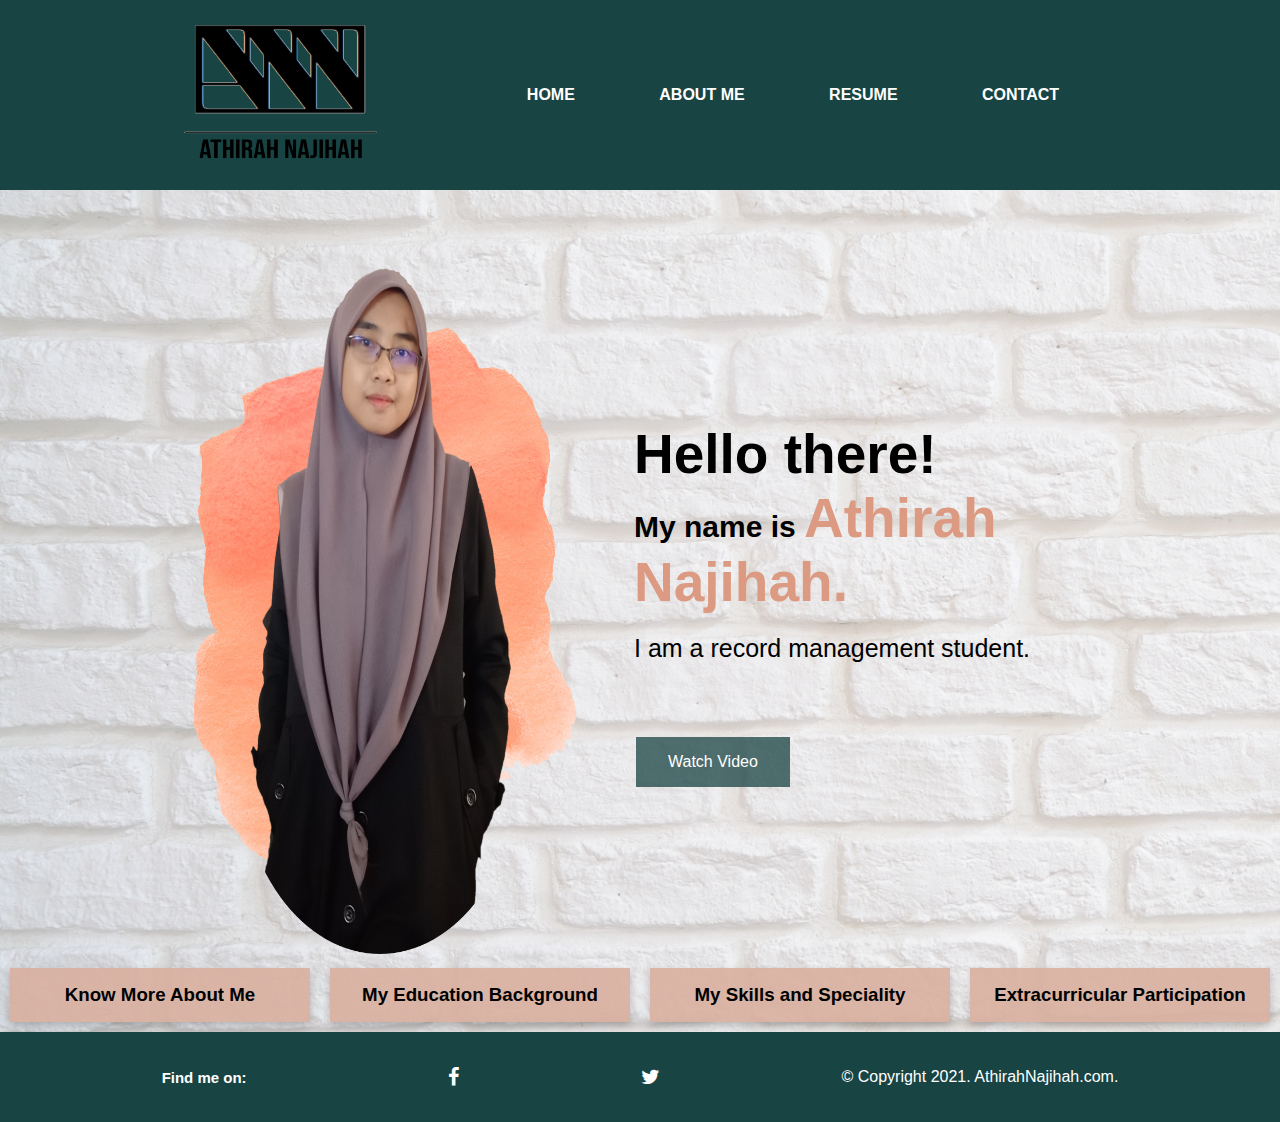
<file: index.html>
<!DOCTYPE html>
<html>
<head>
    <meta charset="UTF-8">
    <meta name="viewport" content="width=device-width, initial-scale=1.0">
    <title>Homepage</title>
    <link rel="stylesheet" href="style.css">
    <link rel="stylesheet" href="https://cdnjs.cloudflare.com/ajax/libs/font-awesome/4.6.3/css/font-awesome.min.css">
</head>
<body>
 <div class="bg">
    <header>
        <nav>
            <img src="images/Logo_website.png" class="Logo" width="200" height="150">
            <ul>
                <li><a href="index.html">HOME</a></li>
                <li><a href="about.html">ABOUT ME</a></li>
                <li class="dropdown">
                    <a href="javascript:void(0)" class="dropbtn">RESUME</a>
                    <div class="dropdown-content">
                        <a href="academic.html">Education</a>
                        <a href="skill.html">Skills</a>
                        <a href="extracurricular.html">Extracurricular</a>
                    </div>
                </li>
                <li><a href="contact.html">CONTACT</a></li>                
            </ul> 
        </nav>
    </header>
    <main class="hpmain">

        <section class="row">
            <article class="right-col">
                <img src="images/profilehp.png" class="hpimg"  width="500" height="700">
            </article>
            <article class="left-col">
                <h1>Hello there!</h1>
                <h3>My name is <span>Athirah Najihah.<span></h3>
                <p>I am a record management student.</p>
                <button class="btnwatch"><a href="https://youtu.be/SpU9rwJ-Yxw">Watch Video</button>
            </article>
        </section>

        <section class="row2">   
            <article class="col">
                <div class="card">
                    <h3><a href="about.html">Know More About Me</a></h3> 
                </div>
            </article>
            <article class="col">
                <div class="card">
                    <h3><a href="academic.html">My Education Background</a></h3>
                </div>
            </article>
            <article class="col">
                <div class="card">
                    <h3><a href="skill.html">My Skills and Speciality</a></h3>
                </div>
            </article>
            <article class="col">
                <div class="card">
                    <h3><a href="extracurricular.html">Extracurricular Participation</a></h3>   
                </div>
            </article>
        </section>
    </main>
</div>
    <footer class="footer">
        <h3>Find me on:</h3>
        <a href="https://www.facebook.com/athirahnajihah51"><i class="fa fa-facebook"></i></a>
        <a href="https://twitter.com/xann104"><i class="fa fa-twitter"></i></a>
        <p class="copyright"> &copy; Copyright 2021. AthirahNajihah.com.</p>
    </footer>
</body>
</html>
</file>
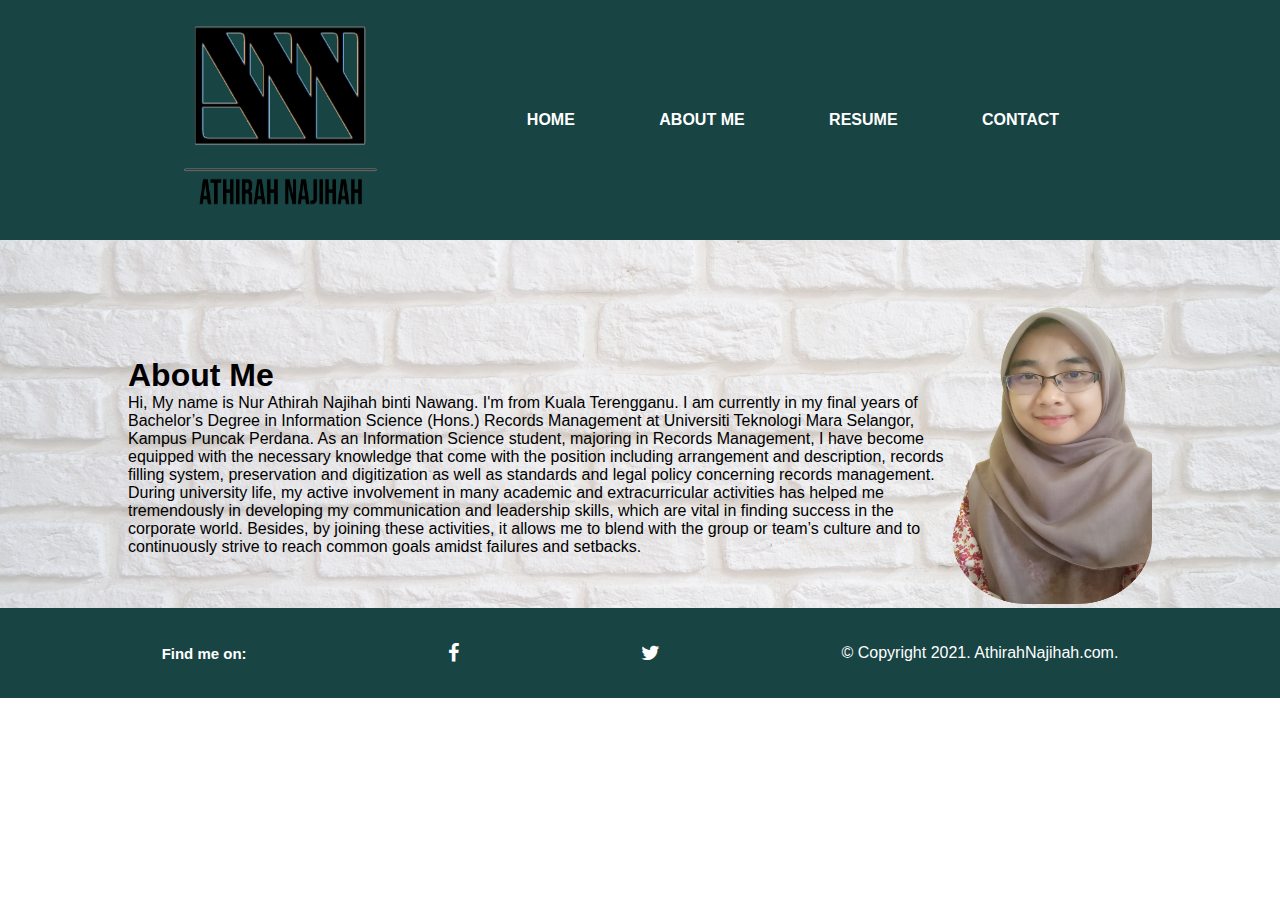
<file: about.html>
<!DOCTYPE html>
<html>
<head>
    <meta charset="UTF-8">
    <meta name="viewport" content="width=device-width, initial-scale=1.0">
    <title>About Me</title>
    <link rel="stylesheet" href="style.css">
    <link rel="stylesheet" href="https://cdnjs.cloudflare.com/ajax/libs/font-awesome/4.6.3/css/font-awesome.min.css">
</head>
<body>
    <div class="bg">
    <header>
        <nav class="navbar">
            <img src="images/Logo_website.png" alt="Logo" width="200" height="200">
            <ul class="navi-list">
                <li><a href="index.html">HOME</a></li>
                <li><a href="about.html">ABOUT ME</a></li>
                <li class="dropdown">
                    <a href="javascript:void(0)" class="dropbtn">RESUME</a>
                    <div class="dropdown-content">
                        <a href="academic.html">ACADEMIC BACKGROUND</a>
                        <a href="skill.html">SKILLS</a>
                        <a href="extracurricular.html">EXTRACURRICULAR</a>
                    </div>
                </li>
                <li><a href="contact.html">CONTACT</a></li>                
            </ul> 
        </nav>       
    </header>
    <section class="row-ab">
        <article class="right-col.ab">
            <h1>About Me</h1>
            <p>Hi, My name is Nur Athirah Najihah binti Nawang. I'm from Kuala Terengganu. I am currently in my final years of Bachelor’s Degree in Information Science (Hons.) Records Management at Universiti Teknologi Mara Selangor, Kampus Puncak Perdana. As an Information Science student, majoring in Records Management, I have become equipped with the necessary knowledge that come with the position including arrangement and description, records filling system, preservation and digitization as well as standards and legal policy concerning records management.</p>  
            <p>During university life, my active involvement in many academic and extracurricular activities has helped me tremendously in developing my communication and leadership skills, which are vital in finding success in the corporate world. Besides, by joining these activities, it allows me to blend with the group or team’s culture and to continuously strive to reach common goals amidst failures and setbacks.</p>
        </article>
        <article class="left-col.ab">
            <img src="images/aboutmeimg.png" alt="Athirah Najihah" width="200" height="300">
        </article>
    </section>
    </div>
    <footer class="footer">
        <h3>Find me on:</h3>
        <a href="https://www.facebook.com/athirahnajihah51"><i class="fa fa-facebook"></i></a>
        <a href="https://twitter.com/xann104"><i class="fa fa-twitter"></i></a>
        <p class="copyright"> &copy; Copyright 2021. AthirahNajihah.com.</p>
    </footer>
</body>
</html>
</file>
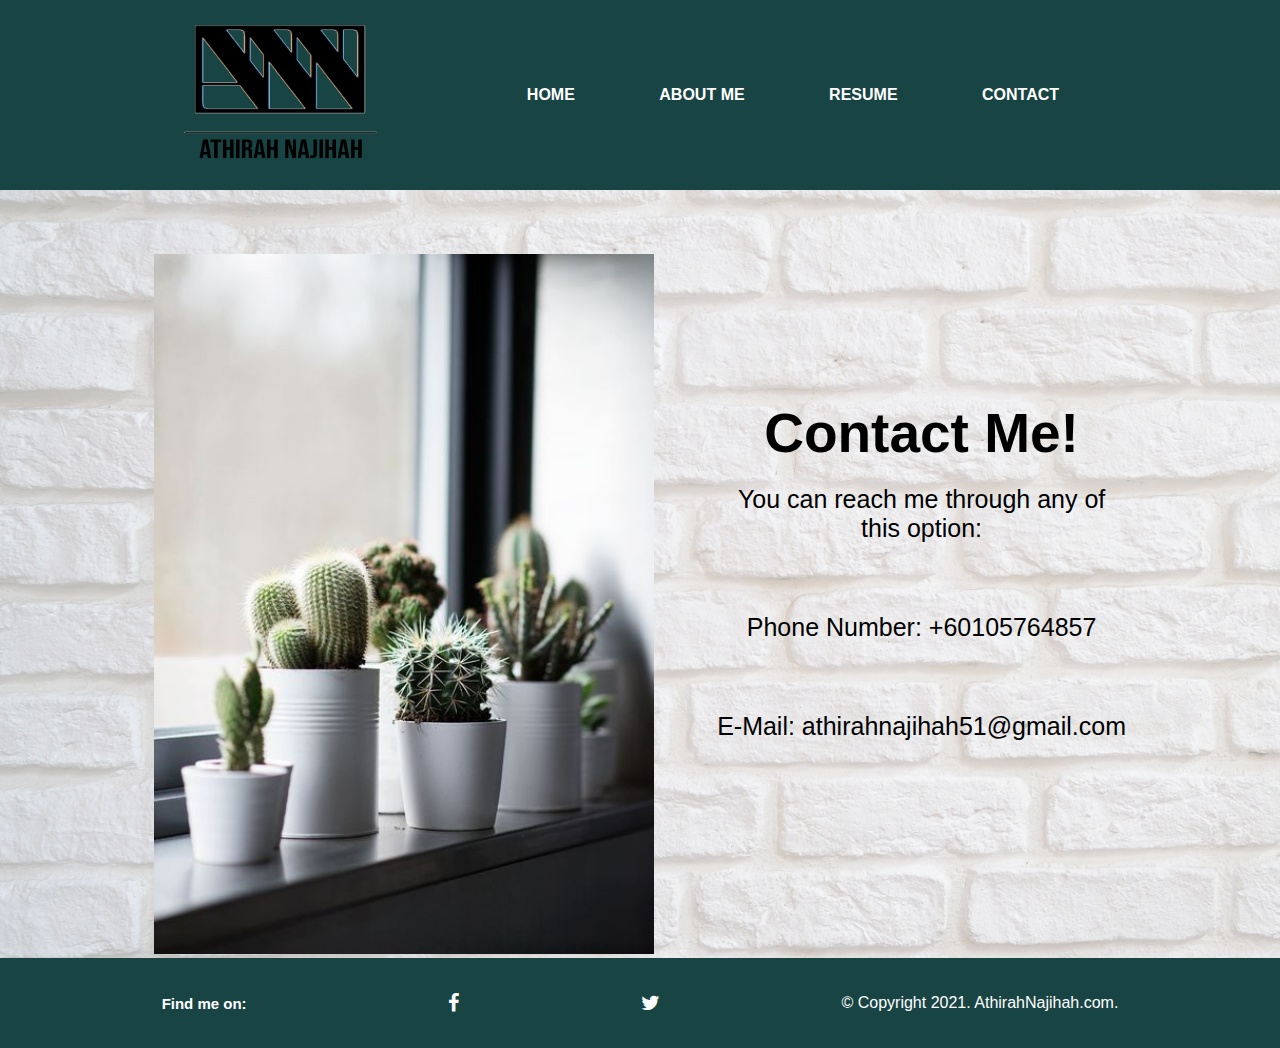
<file: contact.html>
<!DOCTYPE html>

<head>
    <meta charset="UTF-8">
    <meta name="viewport" content="width=device-width, initial-scale=1.0">
    <title>Contact</title>
    <link rel="stylesheet" href="style.css">
    <link rel="stylesheet" href="https://cdnjs.cloudflare.com/ajax/libs/font-awesome/4.6.3/css/font-awesome.min.css">
</head>

<body>
  <div class="bg">
    <header>
        <nav>
            <img src="images/Logo_website.png" class="Logo" width="200" height="150">
            <ul>
                <li><a href="index.html">HOME</a></li>
                <li><a href="about.html">ABOUT ME</a></li>
                <li class="dropdown">
                    <a href="javascript:void(0)" class="dropbtn">RESUME</a>
                    <div class="dropdown-content">
                        <a href="academic.html">Education</a>
                        <a href="skill.html">Skills</a>
                        <a href="extracurricular.html">Extracurricular</a>
                    </div>
                </li>
                <li><a href="contact.html">CONTACT</a></li>                
            </ul> 
        </nav>
    </header>


    <section class="row-contact">
      <article class="col-imgcont">
        <img src="images/imgcactus.jpg" class="imgcactus"  width="500" height="700">
      </article>
      <article class="col-cont">
        <h2 align="center">Contact Me!</h2>
        <p align="center">You can reach me through any of this option:</p>
          <div class="col-contact">
            <p align="center">Phone Number: +60105764857</p>
            <p align="center">E-Mail: athirahnajihah51@gmail.com</p>
          </div>
      </article>
  </section>
  <footer class="footer">
    <h3>Find me on:</h3>
    <a href="https://www.facebook.com/athirahnajihah51"><i class="fa fa-facebook"></i></a>
    <a href="https://twitter.com/xann104"><i class="fa fa-twitter"></i></a>
    <p class="copyright"> &copy; Copyright 2021. AthirahNajihah.com.</p>
</footer>
</body>
</html>
</file>
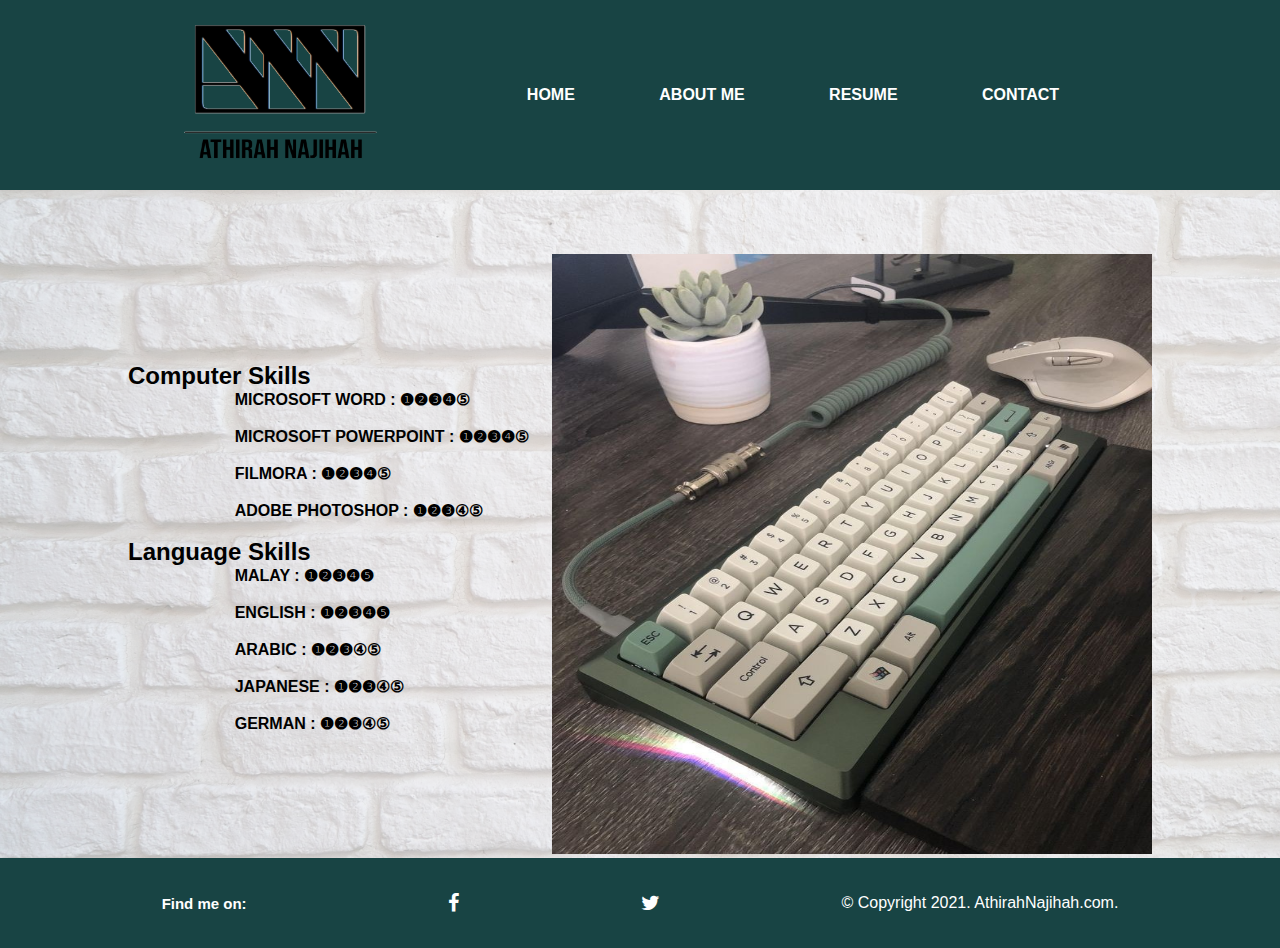
<file: skill.html>
<!DOCTYPE html>
<html>
<head>
    <meta charset="UTF-8">
    <meta name="viewport" content="width=device-width, initial-scale=1.0">
    <title>Skills</title>
    <link rel="stylesheet" href="style.css">
    <link rel="stylesheet" href="https://cdnjs.cloudflare.com/ajax/libs/font-awesome/4.6.3/css/font-awesome.min.css">
</head>
<body>
    <div class="bg">
        <header>
            <nav>
                <img src="images/Logo_website.png" class="Logo" width="200" height="150">
                <ul>
                    <li><a href="index.html">HOME</a></li>
                    <li><a href="about.html">ABOUT ME</a></li>
                    <li class="dropdown">
                        <a href="javascript:void(0)" class="dropbtn">RESUME</a>
                        <div class="dropdown-content">
                            <a href="academic.html">Education</a>
                            <a href="skill.html">Skills</a>
                            <a href="extracurricular.html">Extracurricular</a>
                        </div>
                    </li>
                    <li><a href="contact.html">CONTACT</a></li>                
                </ul> 
            </nav>
        </header>
        <main>
            <section class="row-skill">
                <article class="post1">

                    <h2>Computer Skills</h2>
                    <p>
                        <pre>
                        <b>MICROSOFT WORD : ❶❷❸❹⑤</b>
    
                        <b>MICROSOFT POWERPOINT : ❶❷❸❹⑤</b>
    
                        <b>FILMORA : ❶❷❸❹⑤</b>
    
                        <b>ADOBE PHOTOSHOP : ❶❷❸④⑤</b>
                        </pre>
                    </p>
                    <h2>Language Skills</h2>
                    <p>
                        <pre>
                        <b>MALAY : ❶❷❸❹❺</b>
    
                        <b>ENGLISH : ❶❷❸❹❺</b>
    
                        <b>ARABIC : ❶❷❸④⑤</b>
    
                        <b>JAPANESE : ❶❷❸④⑤</b>
    
                        <b>GERMAN : ❶❷❸④⑤</b>
                        </pre>
                    </p>
                </article>
                <article class="post2">
                    <img src="images/imgkeyboard.jpg" class="imgkeyboard" width="600" height="600">
                </article>
            </section>
        </main>
    </div>
    <footer class="footer">
        <h3>Find me on:</h3>
        <a href="https://www.facebook.com/athirahnajihah51"><i class="fa fa-facebook"></i></a>
        <a href="https://twitter.com/xann104"><i class="fa fa-twitter"></i></a>
        <p class="copyright"> &copy; Copyright 2021. AthirahNajihah.com.</p>
    </footer>
</body>
</html>
</file>
<file: style.css>
*{
    margin: auto;
    padding: 0;
    font-family: Arial, Helvetica, sans-serif;
    box-sizing: border-box;
}

.bg{
    background-image: url(images/Untitled\ design.png);
    height: 100%;
    width: 100%;
    background-size: cover;
    background-repeat: no-repeat;
}

/* Header*/
header{
    position: relative;
    width: 100%;
    height: 20%;
    background-color:rgb(24, 68, 68);
}

nav{
    display: flex;
    width: 80%;
    margin: auto;
    padding: 20px 0;
    justify-content: space-between;
    align-items: center;
}

nav ul li{
    display: inline-block;
    list-style-type: none;
    margin: 10px 20px;

}

nav ul li a, .dropbtn{
    text-decoration: none;
    color: white;
    font-weight: bold;
    padding: 10px 20px;
}

li a:hover, .dropdown:hover .dropbtn {
    background-color: rgb(216, 174, 157);
}

li.dropdown {
    display: inline-block;
}

.dropdown-content {
    display: none;
    position: absolute;
    background-color: rgb(216, 174, 157);
    min-width: 160px;
    box-shadow: 0px 8px 16px 0px rgba(0,0,0,0.2);
    z-index: 1;
}

.dropdown-content a {
    color: black;
    padding: 12px 16px;
    text-decoration: none;
    display: block;
    text-align: left;
}

.dropdown-content a:hover {background-color: silver;}

.dropdown:hover .dropdown-content {
    display: block;
}

/*Main Content Homepage*/
.row{
    padding: 0 10%;
    display: flex;
    align-items: flex-end;
    justify-content: space-between;
    position: relative;
    margin-top: 5%;
}

.right-col {
    flex-basis: 40%;
}

.left-col{
    flex-basis: 50%;
}

.right-col img{
  cursor: pointer;
  transition: transform 0.5s;
}

.right-col img:hover{
    transform: translateY(-8px);
}

.left-col h1{
    font-size: 55px;
    font-weight: 700;
}

.left-col h3{
    font-size: 30px;
    font-weight: 700;
}

.left-col p{
    font-size: 25px;
    margin: 20px 0 70px;
}

span{
    font-size: 55px;
    color:rgb(219, 154, 129);
    text-shadow: rgb(218, 71, 71);
}

.col{
    float: left;
    width: 25%;
    padding: 10px;
}

.btnwatch {
    background-color: rgba(30, 70, 70, 0.767);
    border: none;
    color: white;
    padding: 16px 32px;
    text-align: center;
    font-size: 16px;
    margin: 4px 2px;
    opacity: 1;
    transition: 0.3s;
}

.btnwatch:hover {opacity: 0.6}

.btnwatch a:link{
    color: white;
    background-color: transparent;
    text-decoration: none;
}

.btnwatch a:visited{
    color: white;
    background-color: transparent;
    text-decoration: none;
}
.row2:after{
    content: "";
    display: table;
    clear: both;
}

@media screen and (max-width: 600px) {
    .column {
      width: 100%;
      display: block;
      margin-bottom: 20px;
    }
  }
  
  .card {
    box-shadow: 0 4px 8px 0 rgba(0, 0, 0, 0.2);
    padding: 16px;
    text-align: center;
    background-color: rgba(216, 174, 157, 0.884);
  }

.card a:link{
    color: rgb(0, 0, 0);
    background-color: transparent;
    text-decoration: none;
}

.card a:visited{
    color: black;
    background-color: transparent;
    text-decoration: none;
}
.card a:hover{
    color: none;
    background-color: transparent;
    text-decoration: underline;
}

.card a:active{
    color: green;
    background-color: transparent;
    text-decoration: underline;
}

.footer{
    position: absolute;
    width: 100%;
    height: 10%;
    display: flex;
    flex-wrap: nowrap;
    justify-content: flex-start;
    align-items: center;
    background-color:rgb(24, 68, 68);
}

.footer h3{
    font-size: 15px;
    color: white;
    margin-right: 40px;
}

.footer p{
    color: white;
}

.footer a{
    display: inline-block;
    font-size: 20px;
    margin-right: 20px;
    color: white;
    transition: transform .3s;
}

.footer a:hover{
    transform: scale(2);
    color: silver;
}

/*About Me*/
.row-ab{
    padding: 0 10%;
    display: flex;
    align-items: flex-end;
    justify-content: space-between;
    position: relative;
    margin-top: 5%;
}

.right-col.ab {
    flex-basis: 50%;
}

.left-col.ab{
    flex-basis: 40%;
}

.right-col.ab h1{
    font-weight: 700;
}

.right-col.ab p{
    font-size: 25px;
    margin: 20px 0 70px;
}

.imguitm {
    display: block;
    margin-left: auto;
    margin-right: auto;
}
.imgunisza {
    display: block;
    margin-left: auto;
    margin-right: auto;
}

.row-skill{
    padding: 0 10%;
    display: flex;
    align-items: flex-end;
    justify-content: space-between;
    position: relative;
    margin-top: 5%;
}

.post1 {
    flex-basis: 60%;
}

.post2{
    flex-basis: 40%;
}

.row2:after{
    content: "";
    display: table;
    clear: both;
}

/*extracurriculum*/
.colextra {
    float: left;
    width: 25%;
    padding: 0 10px;
}
  
.rowextra {margin: 0 -5px;}

.rowextra:after {
    content: "";
    display: table;
    clear: both;
}
  
.cardx {
    box-shadow: 0 4px 8px 0 rgba(0, 0, 0, 0.2);
    padding: 16px;
    text-align: center;
    background-color: rgb(216, 174, 157);
}

@media screen and (max-width: 600px) {
    .colextra {
      width: 100%;
      display: block;
      margin-bottom: 20px;
    }
}

.banner{
        display: block;
        margin-left: auto;
        margin-right: auto;
        width: auto;
}

/*Contact*/
.row-contact{
    padding: 0 10%;
    display: flex;
    align-items: flex-end;
    justify-content: space-between;
    position: relative;
    margin-top: 5%;
}

.col-cont{
    flex-basis: 40%;
}

.col-imgcont{
    flex-basis: 50%;
}

.col-cont h2{
    font-size: 55px;
    font-weight: 700;
}

.col-cont p{
    font-size: 25px;
    margin: 20px 0 70px;
}
</file>
